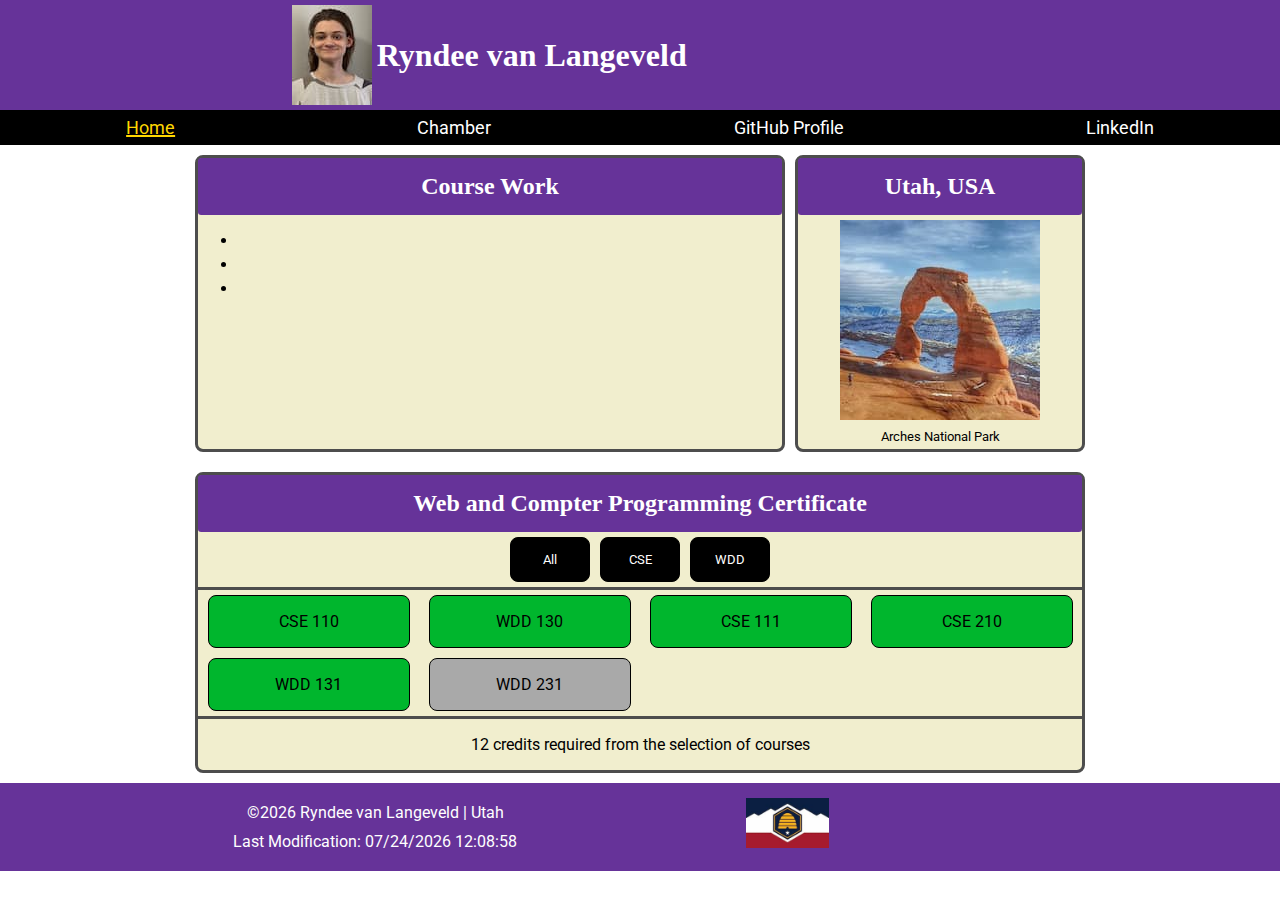
<file: index.html>
<!DOCTYPE html>
<html lang="en">

<head>
    <meta charset="UTF-8">
    <meta name="viewport" content="width=device-width, initial-scale=1.0">
    <title>WDD 231 - Front End Development I - Ryndee van Langeveld</title>
    <meta name="description" content="WDD 231 - Front End Development I - Ryndee van Langeveld">
    <meta name="author" content="Ryndee van Langeveld">
    <link rel="icon" href="favicon.ico">
    <meta property="og:title" content="WDD 231 - Front End Development I - Ryndee van Langeveld">
    <meta property="og:type" content="website">
    <meta property="og:description"
        content="A page created by Ryndee van Langeveld that serves as a homepage for her work in WDD231">
    <meta property="og:image" content="https://r-vanlangeveld.github.io/wdd231/images/south-jordan-utah.jpg">
    <meta property="og:url" content="https://r-vanlangeveld.github.io/wdd231/">
    <link rel="preconnect" href="https://fonts.googleapis.com">
    <link rel="preconnect" href="https://fonts.gstatic.com" crossorigin>
    <link
        href="https://fonts.googleapis.com/css2?family=Calligraffitti&text=aAbcCdDeEfFghHiIjJklLmMnNopPrqRsStTuUvwWxyz0123456789(),/:.;&family=Roboto&text=aAbcCdDeEfFghHiIjJklLmMnNopPrqRsStTuUvwWxyz0123456789(),/:.;&display=swap"
        rel="stylesheet">
    <link rel="stylesheet" href="styles/base.css">
    <script src="scripts/index.js" defer></script>
</head>

<body>
    <header>
        <img src="images/ryndee.jpg" alt="A photo of Ryndee van Langeveld" width="80" height="100">
        <h1>Ryndee van Langeveld</h1>
        <button id="menu" title="Nav Menu"></button>
        <nav>
            <a href="#" title="Home" class="active">Home</a>
            <a href="https://r-vanlangeveld.github.io/wdd231/chamber/" title="Chamber">Chamber</a>
            <a href="https://github.com/R-vanLangeveld" title="GitHub Profile">GitHub Profile</a>
            <a href="https://www.linkedin.com/feed/" title="LinkedIn">LinkedIn</a>
        </nav>
    </header>
    <main>
        <section>
            <h2>Course Work</h2>
            <ul>
                <li></li>
                <li></li>
                <li></li>
            </ul>
        </section>

        <section>
            <h2>Utah, USA</h2>
            <figure>
                <img src="images/arches.jpg" alt="One of the arches in Arches National Park" width="200" height="200">
                <figcaption>Arches National Park</figcaption>
            </figure>
        </section>

        <dialog id="courseDetails"></dialog>
        <section class="courses">
            <h2>Web and Compter Programming Certificate</h2>
            <div class="buttons">
                <button id="all" title="all">All</button>
                <button id="cse" title="cse">CSE</button>
                <button id="wdd" title="wdd">WDD</button>
            </div>
            <div id="courseList">
                <div class="course">
                    <p>I'm here to avoid layout shifts</p>
                </div>
                <div class="course">
                    <p>I'm here to avoid layout shifts</p>
                </div>
                <div class="course">
                    <p>I'm here to avoid layout shifts</p>
                </div>
            </div>
            <p><span id="creds"></span> credits required from the selection of courses</p>
        </section>
    </main>
    <footer>
        <p>&copy;<span id="currentyear"></span> Ryndee van Langeveld | Utah</p>
        <img src="images/utah-flag.jpg" alt="The Utah State Flag" width="83" height="50">
        <p id="lastModified"></p>
    </footer>
</body>

</html>
</file>
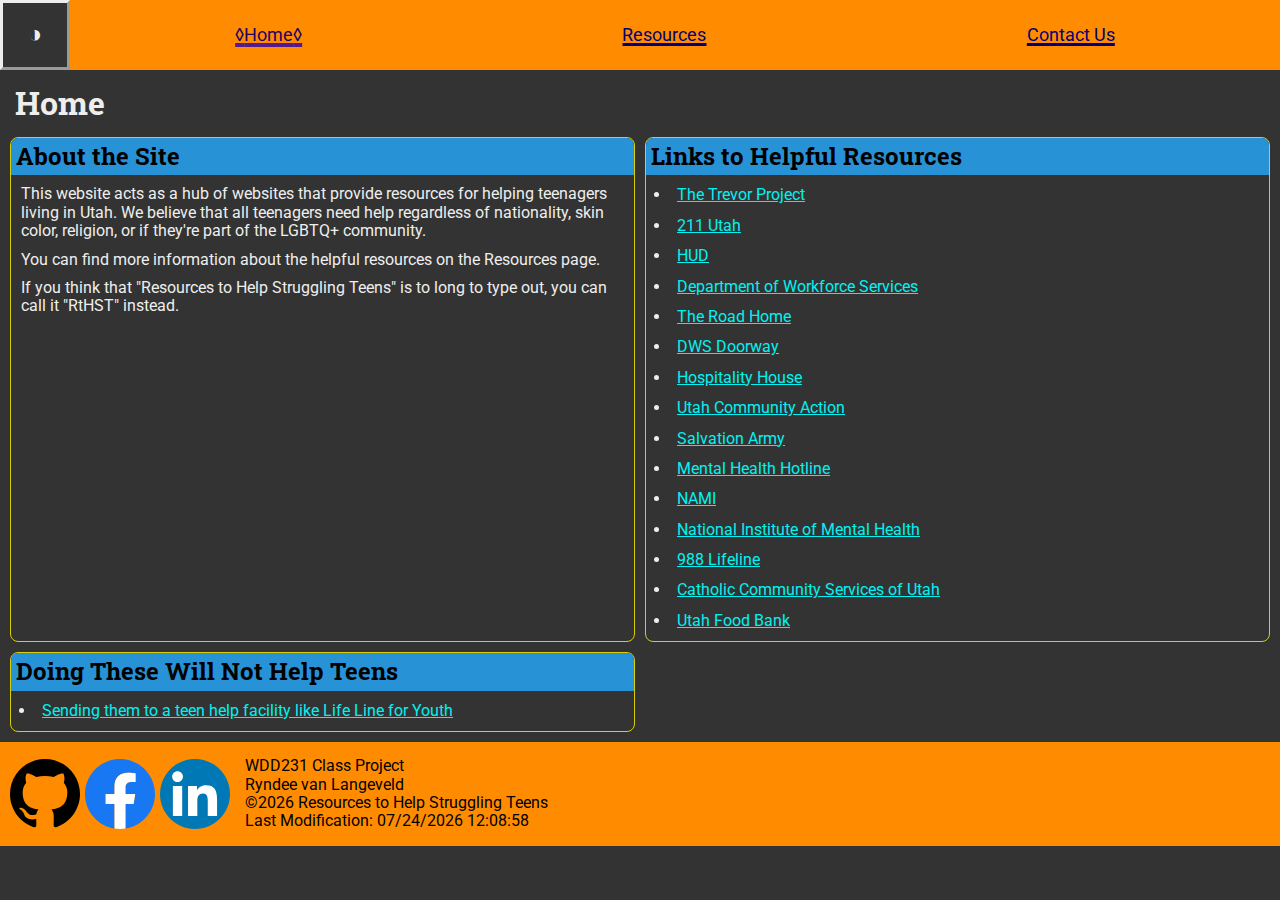
<file: project/index.html>
<!DOCTYPE html>
<html lang="en">

<head>
    <meta charset="UTF-8">
    <meta name="viewport" content="width=device-width, initial-scale=1.0">
    <title>Home</title>
    <meta name="description" content="The home page for Resources to Help Struggling Teens tells you about the website, has links to helpful resources, and a section on what won't help teens">
    <meta name="author" content="Ryndee van Langeveld">
    <link rel="icon" href="favicon.ico">
    <meta property="og:title" content="Home">
    <meta property="og:type" content="website">
    <meta property="og:description" content="The home page for Resources to Help Struggling Teens tells you about the website, has links to helpful resources, and a section on what won't help teens">
    <meta property="og:image" content="https://r-vanlangeveld.github.io/wdd231/project/images/home.jpg">
    <meta property="og:image:width" content="1200">
    <meta property="og:image:height" content="630">
    <meta property="og:url" content="https://r-vanlangeveld.github.io/wdd231/project/index.html">
    <link rel="stylesheet" href="styles/normalize.css">
    <link rel="preconnect" href="https://fonts.googleapis.com">
    <link rel="preconnect" href="https://fonts.gstatic.com" crossorigin="anonymous">
    <link href="https://fonts.googleapis.com/css2?family=Roboto&text=aAbBcCdDeEfFgGhHiIjJklLmMnNoOpPqQrRsStTuUvVwWxXyYzZ.-%2B%2C%2F%3A%22%27%40%C2%A9%E2%97%91%E2%97%8A%E2%98%B0%E2%A8%891234567890&family=Roboto+Slab&text=AbcDefghHiklLmnNoprRsStTuW&display=swap" rel="stylesheet">
    <link rel="stylesheet" href="styles/base.css">
    <link rel="stylesheet" href="styles/index.css">
    <script src="scripts/index.mjs" type="module"></script>
</head>

<body>
    <header>
        <button id="light" title="Light Mode">◑</button>
        <button id="menu" title="Nav Menu"></button>
        <nav>
            <menu>
                <li><a href="" title="Home" class="active">Home</a></li>
                <li><a href="https://r-vanlangeveld.github.io/wdd231/project/resources.html" title="Resources">Resources</a></li>
                <li><a href="https://r-vanlangeveld.github.io/wdd231/project/contact.html" title="Contact Us">Contact Us</a></li>
            </menu>
        </nav>
    </header>

    <main id="main">
        <h1>Home</h1>
        <section>
            <h2>About the Site</h2>
            <p>This website acts as a hub of websites that provide resources for helping teenagers living in Utah. We believe that all teenagers need help regardless of nationality, skin color, religion, or if they're part of the LGBTQ+ community.</p>
            <p>You can find more information about the helpful resources on the Resources page.</p>
            <p>If you think that "Resources to Help Struggling Teens" is to long to type out, you can call it "RtHST" instead.</p>
        </section>
        <section>
            <h2>Links to Helpful Resources</h2>
            <ul>
                <li><a href="https://www.thetrevorproject.org/">The Trevor Project</a></li>
                <li><a href="https://211utah.org/">211 Utah</a></li>
                <li><a href="https://www.hud.gov/">HUD</a></li>
                <li><a href="https://jobs.utah.gov/">Department of Workforce Services</a></li>
                <li><a href="https://theroadhome.org/">The Road Home</a></li>
                <li><a href="https://mydoorway.utah.gov/">DWS Doorway</a></li>
                <li><a href="https://hhshelter.org/">Hospitality House</a></li>
                <li><a href="https://utahca.org/">Utah Community Action</a></li>
                <li><a href="https://www.salvationarmyusa.org/usn/about/">Salvation Army</a></li>
                <li><a href="https://mentalhealthhotline.org/">Mental Health Hotline</a></li>
                <li><a href="https://nami.org">NAMI</a></li>
                <li><a href="https://www.nimh.nih.gov/">National Institute of Mental Health</a></li>
                <li><a href="https://988lifeline.org/">988 Lifeline</a></li>
                <li><a href="https://ccsutah.org/">Catholic Community Services of Utah</a></li>
                <li><a href="https://www.utahfoodbank.org/">Utah Food Bank</a></li>
            </ul>
        </section>
        <section>
            <h2>Doing These Will Not Help Teens</h2>
            <ul>
                <li><a href="https://www.reddit.com/r/SaltLakeCity/comments/1bapjqo/stop_sending_your_kids_to_these_teen_help/?rdt=61164">Sending them to a teen help facility like Life Line for Youth</a></li>
            </ul>
        </section>
    </main>

    <footer>
        <div class="social">
            <a href="https://github.com/R-vanLangeveld"><img src="images/github_icon.svg" alt="GitHub" width="70" height="70" loading="lazy"></a>
            <a href="https://facebook.com"><img src="images/facebook_icon.svg" alt="Facebook" width="70" height="70" loading="lazy"></a>
            <a href="https://www.linkedin.com/feed/"><img src="images/linkedin_icon.svg" alt="LinkedIn" width="70" height="70" loading="lazy"></a>
        </div>
        <p>WDD231 Class Project<br>Ryndee van Langeveld<br>&copy;<span id="currentyear"></span> Resources to Help Struggling Teens<br><span id="lastModified"></span></p>
    </footer>
</body>

</html>
</file>
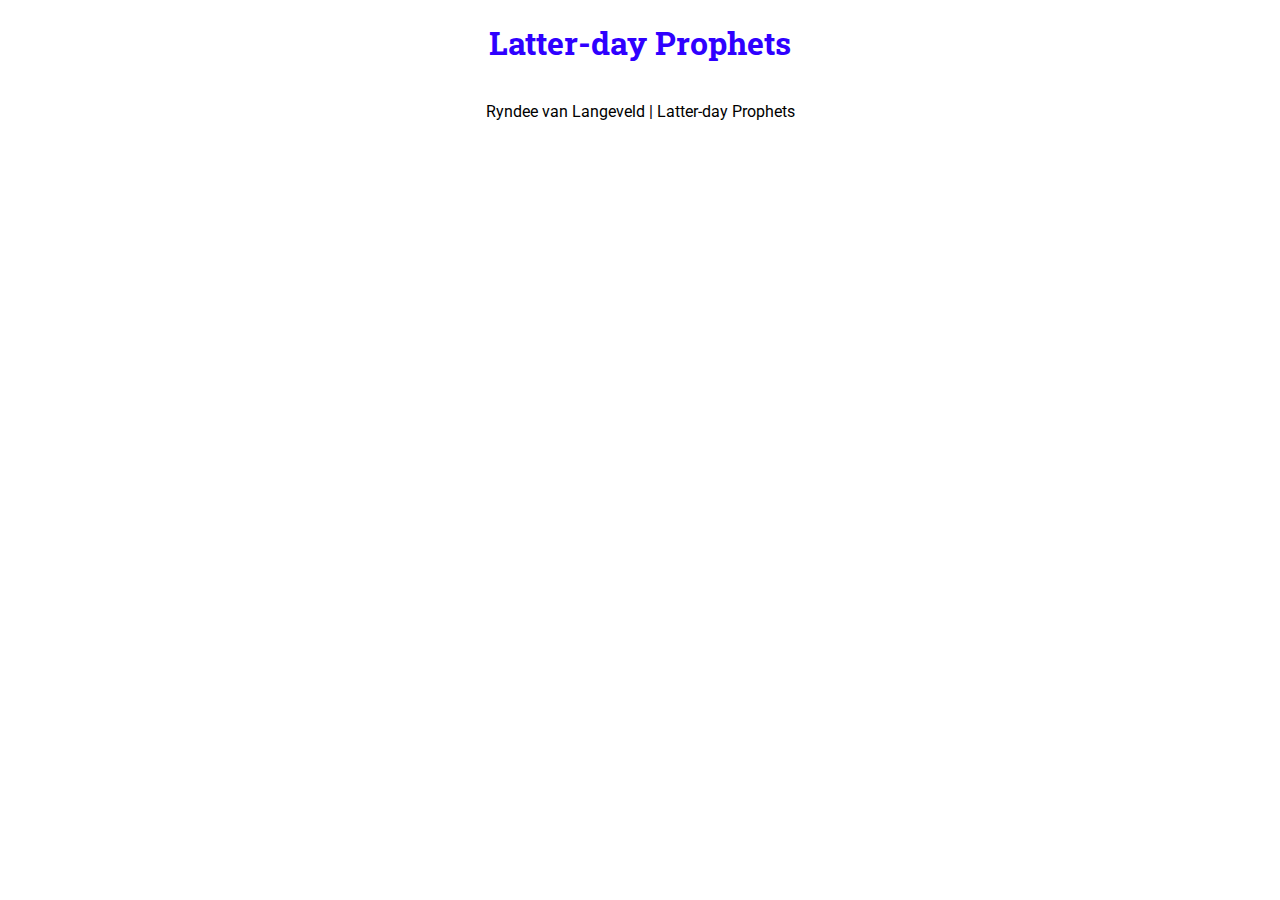
<file: prophets.html>
<!DOCTYPE html>
<html lang="en">

<head>
    <meta charset="UTF-8">
    <meta name="viewport" content="width=device-width, initial-scale=1.0">
    <title>Latter-day Prophets</title>
    <meta name="description" content="WDD 231 - Front End Development I - Ryndee van Langeveld">
    <meta name="author" content="Ryndee van Langeveld">
    <link rel="preconnect" href="https://fonts.googleapis.com">
    <link rel="preconnect" href="https://fonts.gstatic.com" crossorigin>
    <link href="https://fonts.googleapis.com/css2?family=Roboto&family=Roboto+Slab&display=swap" rel="stylesheet">
    <link rel="stylesheet" href="styles/prophets.css">
    <script src="scripts/prophets.js" defer></script>
</head>

<body>
    <header>
        <h1>Latter-day Prophets</h1>
    </header>

    <main>
        <div id="cards"></div>
    </main>

    <footer>
        <p>Ryndee van Langeveld | Latter-day Prophets</p>
    </footer>
</body>

</html>
</file>
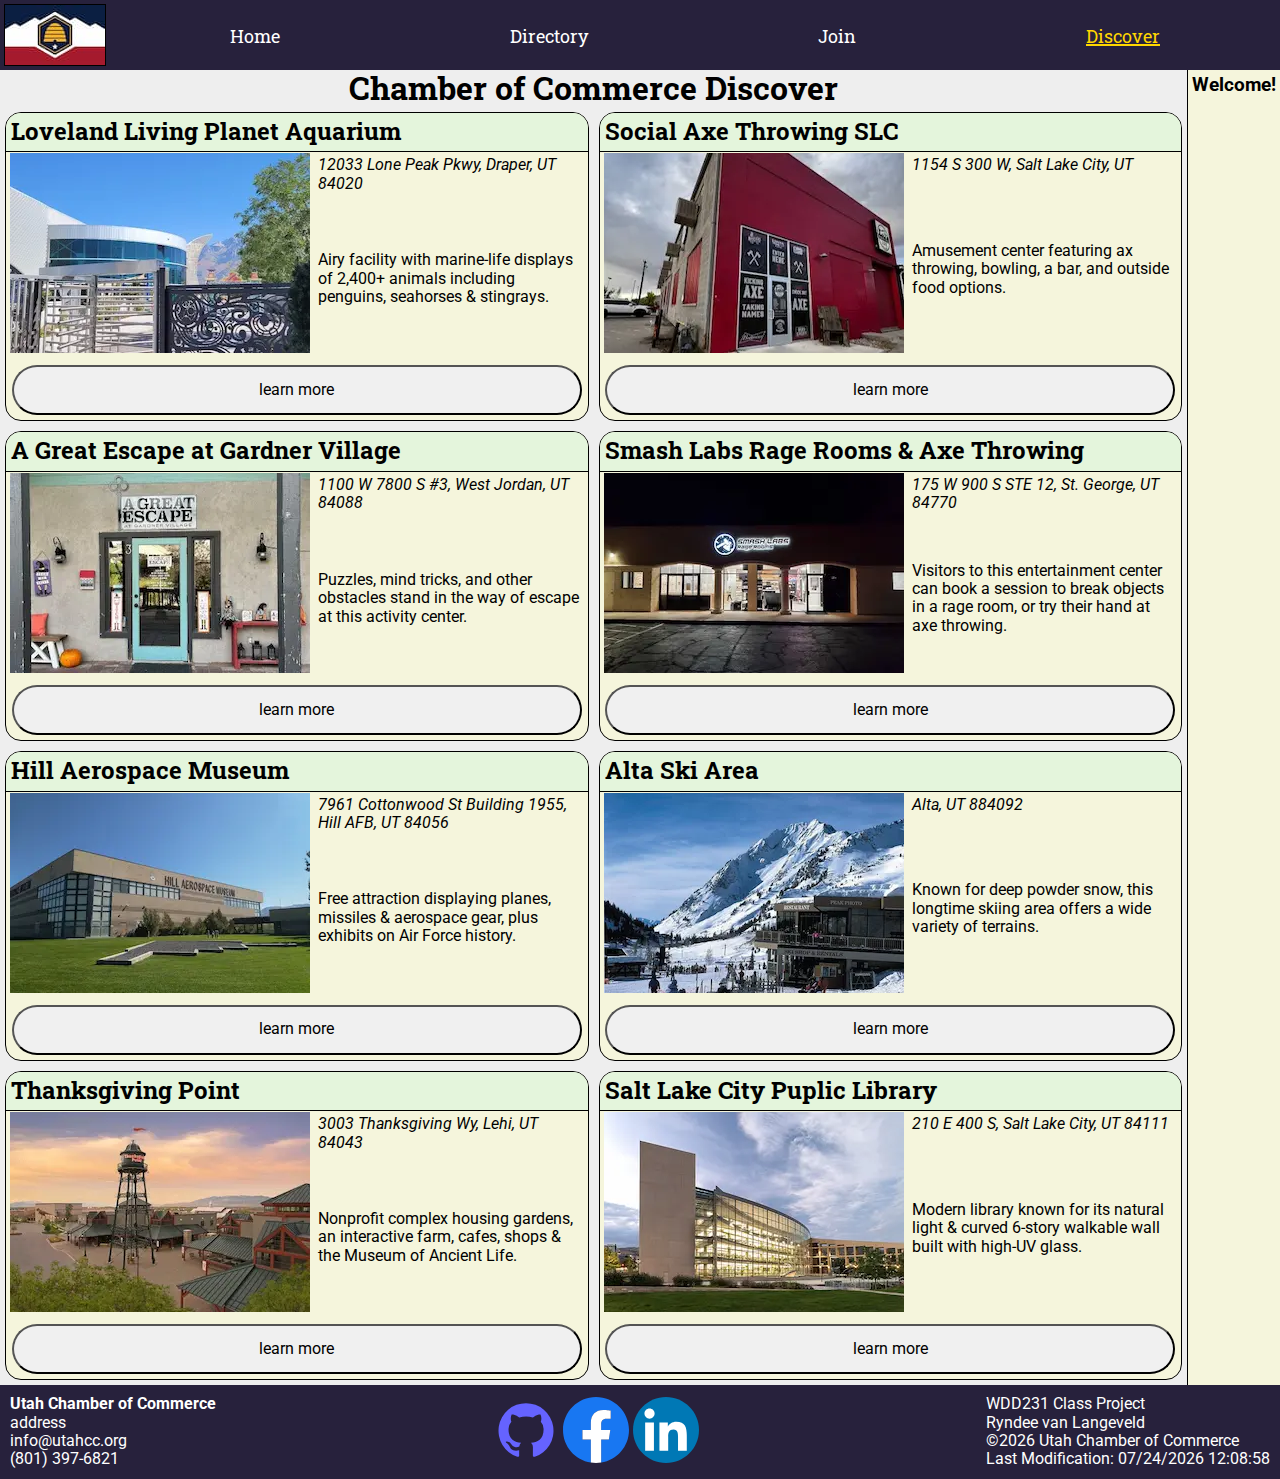
<file: chamber/discover.html>
<!DOCTYPE html>
<html lang="en">

<head>
    <meta charset="UTF-8">
    <meta name="viewport" content="width=device-width, initial-scale=1.0">
    <title>Chamber of Commerce Discover</title>
    <meta name="description" content="WDD 231 - Front End Development I - Chamber of Commerce Discover - Ryndee van Langeveld">
    <meta name="author" content="Ryndee van Langeveld">
    <link rel="icon" href="favicon.ico">
    <meta property="og:title" content="Chamber of Commerce Discover">
    <meta property="og:type" content="website">
    <meta property="og:description" content="The discover page contains 8 fun things to do in Utah">
    <meta property="og:image" content="https://r-vanlangeveld.github.io/wdd231/images/south-jordan-utah.jpg">
    <meta property="og:url" content="https://r-vanlangeveld.github.io/wdd231/chamber/discover.html">
    <link rel="stylesheet" href="styles/normalize.css">
    <link rel="preconnect" href="https://fonts.googleapis.com">
    <link rel="preconnect" href="https://fonts.gstatic.com" crossorigin="anonymous">
    <link href="https://fonts.googleapis.com/css2?family=Roboto&text=aAbBcCdDeEfFgGhHiIjJkKlLmMnNoOpPqQrRsStTuUvVwWxXyYzZ1234567890%2C-.%3A%26%40%2F%23%28%29&family=Roboto+Slab&text=aAbBcCdDeEfFgGhHiIjJkKlLmMnNoOpPqQrRsStTuUvVwWxXyYzZ%26&display=swap" rel="stylesheet">
    <link rel="stylesheet" href="styles/chamber.css">
    <link rel="stylesheet" href="styles/discover.css">
    <script src="scripts/chamber.js" defer></script>
</head>

<body>
    <header>
        <img src="images/utah-flag.jpg" alt="The state flag of Utah" width="100" height="60">
        <button id="menu" title="Nav Menu"></button>
        <nav>
            <ul>
                <li><a href="https://r-vanlangeveld.github.io/wdd231/chamber/index.html" title="Home">Home</a></li>
                <li><a href="https://r-vanlangeveld.github.io/wdd231/chamber/directory.html" title="Directory">Directory</a></li>
                <li><a href="https://r-vanlangeveld.github.io/wdd231/chamber/join.html" title="Join">Join</a></li>
                <li><a href="" title="Discover" class="active">Discover</a></li>
            </ul>
        </nav>
    </header>

    <main>
        <h1>Chamber of Commerce Discover</h1>
        <div class="sidebar">
            <p id="visits"></p>
        </div>
        <section>
            <h2>Loveland Living Planet Aquarium</h2>
            <figure>
                <img src="images/loveland-living-planet-aquarium.webp" alt="A photo of the exterior of the Loveland Living Planet Aquarium" width="300" height="200" loading="eager" fetchpriority="high">
            </figure>
            <address>12033 Lone Peak Pkwy, Draper, UT 84020</address>
            <p>Airy facility with marine-life displays of 2,400+ animals including penguins, seahorses & stingrays.</p>
            <button onclick="window.location = 'https:\\livingplanetaquarium.org/about/'">learn more</button>
        </section>
        <section>
            <h2>Social Axe Throwing SLC</h2>
            <figure>
                <img src="images/social-axe-throwing.webp" alt="A photo of a Social Axe Throwing building" width="300" height="200">
            </figure>
            <address>1154 S 300 W, Salt Lake City, UT</address>
            <p>Amusement center featuring ax throwing, bowling, a bar, and outside food options.</p>
            <button onclick="window.location = 'https:\\slc.socialaxethrowing.com/'">learn more</button>
        </section>
        <section>
            <h2>A Great Escape at Gardner Village</h2>
            <figure>
                <img src="images/great-escape-gardner-village.webp" alt="A photo of the enterance of A Great Escape at Gardner Village" width="300" height="200" loading="lazy">
            </figure>
            <address>1100 W 7800 S #3, West Jordan, UT 84088</address>
            <p>Puzzles, mind tricks, and other obstacles stand in the way of escape at this activity center.</p>
            <button onclick="window.location = 'https:\\www.agreatescapeutah.com/about.html'">learn more</button>
        </section>
        <section>
            <h2>Smash Labs Rage Rooms & Axe Throwing</h2>
            <figure>
                <img src="images/smash-labs.webp" alt="A photo of a Smash Labs Rage Rooms & Axe Throwing building at night" width="300" height="200" loading="lazy">
            </figure>
            <address>175 W 900 S STE 12, St. George, UT 84770</address>
            <p>Visitors to this entertainment center can book a session to break objects in a rage room, or try their hand at axe throwing.</p>
            <button onclick="window.location = 'https:\\www.smashlabs.biz/'">learn more</button>
        </section>
        <section>
            <h2>Hill Aerospace Museum</h2>
            <figure>
                <img src="images/aerospace-museum.webp" alt="A photo of the Hill Aerospace Museum" width="300" height="200" loading="lazy">
            </figure>
            <address>7961 Cottonwood St Building 1955, Hill AFB, UT 84056</address>
            <p>Free attraction displaying planes, missiles & aerospace gear, plus exhibits on Air Force history.</p>
            <button onclick="window.location = 'https:\\www.aerospaceutah.org/'">learn more</button>
        </section>
        <section>
            <h2>Alta Ski Area</h2>
            <figure>
                <img src="images/alta.webp" alt="A photo of the Alta Ski Area during winter" width="300" height="200" loading="lazy">
            </figure>
            <address>Alta, UT 884092</address>
            <p>Known for deep powder snow, this longtime skiing area offers a wide variety of terrains.</p>
            <button onclick="window.location = 'https:\\www.alta.com/'">learn more</button>
        </section>
        <section>
            <h2>Thanksgiving Point</h2>
            <figure>
                <img src="images/thanksgiving-point.webp" alt="A photo of Thanksgiving Point" width="300" height="200" loading="lazy">
            </figure>
            <address>3003 Thanksgiving Wy, Lehi, UT 84043</address>
            <p>Nonprofit complex housing gardens, an interactive farm, cafes, shops & the Museum of Ancient Life.</p>
            <button onclick="window.location = 'https:\\thanksgivingpoint.org/'">learn more</button>
        </section>
        <section>
            <h2>Salt Lake City Puplic Library</h2>
            <figure>
                <img src="images/slc-public-library.webp" alt="A photo of the Salt Lake City Puplic Library" width="300" height="200" loading="lazy">
            </figure>
            <address>210 E 400 S, Salt Lake City, UT 84111</address>
            <p>Modern library known for its natural light & curved 6-story walkable wall built with high-UV glass.</p>
            <button onclick="window.location = 'https:\\services.slcpl.org/'">learn more</button>
        </section>
    </main>

    <footer>
        <p><b>Utah Chamber of Commerce</b><br>address<br>info@utahcc.org<br>(801) 397-6821</p>
        <div class="social">
            <a href="https://github.com/R-vanLangeveld"><img src="images/github_icon.svg" alt="GitHub" width="70" height="70"></a>
            <a href="https://facebook.com/profile.php?id=61571939402595"><img src="images/facebook_icon.svg" alt="Facebook" width="70" height="70"></a>
            <a href="https://www.linkedin.com/in/ryndee-van-langeveld-624394280"><img src="images/linkedin_icon.svg" alt="LinkedIn" width="70" height="70"></a>
        </div>
        <p>WDD231 Class Project<br>Ryndee van Langeveld<br>&copy;<span id="currentyear"></span> Utah Chamber of Commerce<br><span id="lastModified"></span></p>
    </footer>
</body>

</html>
</file>
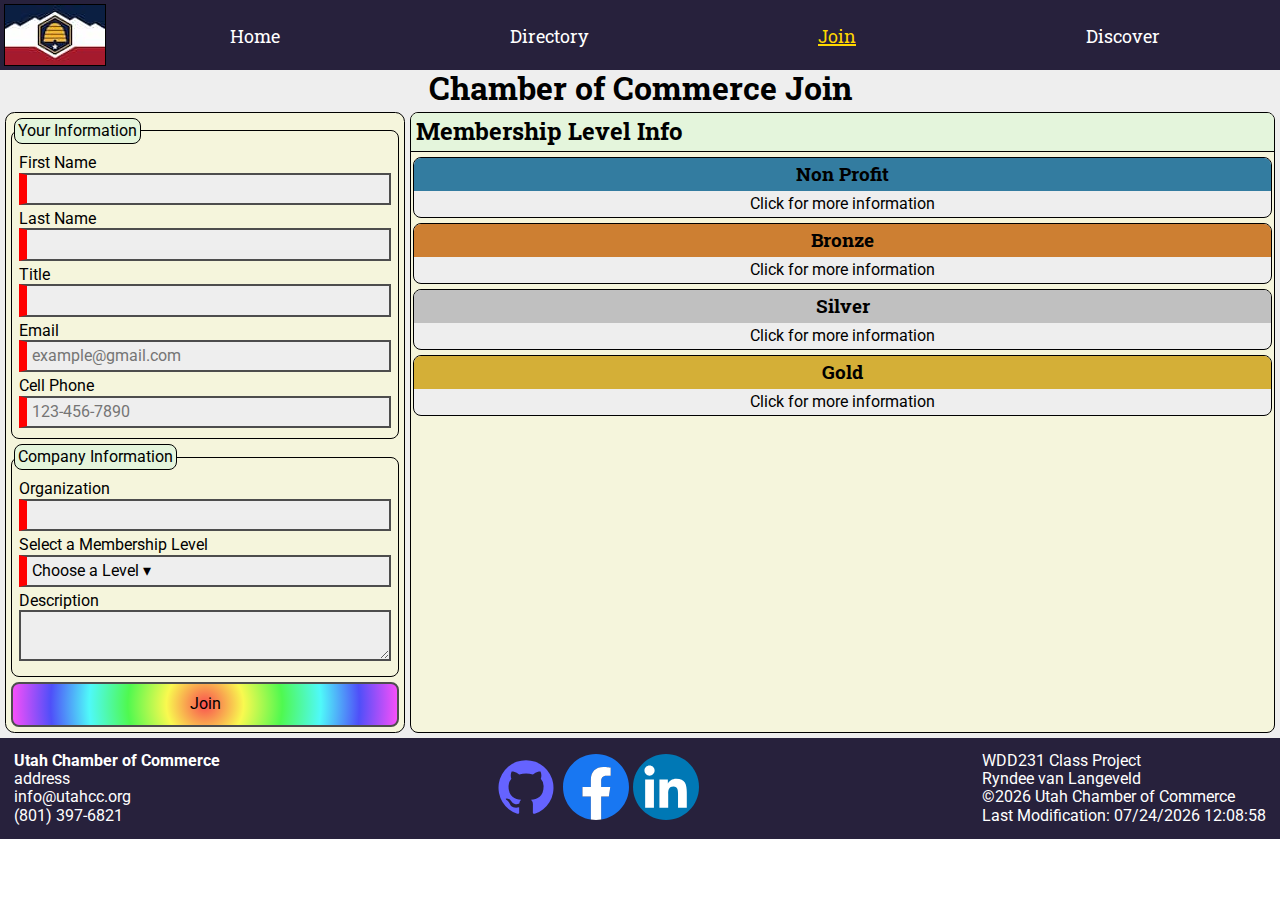
<file: chamber/join.html>
<!DOCTYPE html>
<html lang="en">

<head>
    <meta charset="UTF-8">
    <meta name="viewport" content="width=device-width, initial-scale=1.0">
    <title>Chamber of Commerce Join</title>
    <meta name="description" content="WDD 231 - Front End Development I - Chamber of Commerce Join - Ryndee van Langeveld">
    <meta name="author" content="Ryndee van Langeveld">
    <link rel="icon" href="favicon.ico">
    <meta property="og:title" content="Chamber of Commerce Join">
    <meta property="og:type" content="website">
    <meta property="og:description" content="The join page contains a form to join the Chamber of Commerce and details about the membership levels">
    <meta property="og:image" content="https://r-vanlangeveld.github.io/wdd231/images/south-jordan-utah.jpg">
    <meta property="og:url" content="https://r-vanlangeveld.github.io/wdd231/chamber/join.html">
    <link rel="stylesheet" href="styles/normalize.css">
    <link rel="preconnect" href="https://fonts.googleapis.com">
    <link rel="preconnect" href="https://fonts.gstatic.com" crossorigin="anonymous">
    <link href="https://fonts.googleapis.com/css2?family=Roboto&text=aAbBcCdDeEfFgGhHiIjJkKlLmMnNoOpPqQrRsStTuUvVwWxXyYzZ1234567890%21%2C-.%3A%26%40%2F%23%28%29&family=Roboto+Slab&text=aAbcdDeEfFghHiIJLmMnoPrRsStuUvwWxyz&display=swap" rel="stylesheet">
    <link rel="stylesheet" href="styles/chamber.css">
    <link rel="stylesheet" href="styles/join.css">
    <script src="scripts/chamber.js" defer></script>
</head>

<body>
    <header>
        <img src="images/utah-flag.jpg" alt="The state flag of Utah" width="100" height="60">
        <button id="menu" title="Nav Menu"></button>
        <nav>
            <ul>
                <li><a href="https://r-vanlangeveld.github.io/wdd231/chamber/index.html" title="Home">Home</a></li>
                <li><a href="https://r-vanlangeveld.github.io/wdd231/chamber/directory.html" title="Directory">Directory</a></li>
                <li><a href="" title="Join" class="active">Join</a></li>
                <li><a href="https://r-vanlangeveld.github.io/wdd231/chamber/discover.html" title="Discover">Discover</a></li>
            </ul>
        </nav>
    </header>

    <main>
        <h1>Chamber of Commerce Join</h1>
        <form action="https://r-vanlangeveld.github.io/wdd231/chamber/thankyou.html" method="get">
            <fieldset>
                <legend>Your Information</legend>
                <label>First Name <input type="text" name="first" required autocomplete="given-name"></label>
                <label>Last Name <input type="text" name="last" required autocomplete="family-name"></label>
                <label>Title <input type="text" name="title" required autocomplete="organization-title" pattern="[A-Za-z0-9 \-]{7,}"></label>
                <label>Email <input type="email" name="email" required autocomplete="email" placeholder="example@gmail.com"></label>
                <label>Cell Phone <input type="tel" name="phone" required autocomplete="tel" placeholder="123-456-7890" pattern="[0-9]{3}-[0-9]{3}-[0-9]{4}"></label>
            </fieldset>
            <fieldset>
                <legend>Company Information</legend>
                <label>Organization <input type="text" name="organization" required autocomplete="organization"></label>
                <label>Select a Membership Level
                    <select name="level" id="level" required>
                        <option value="" disabled selected>Choose a Level &#9662;</option>
                        <option value="np">Non Profit</option>
                        <option value="1">Bronze Membership</option>
                        <option value="2">Silver Membership</option>
                        <option value="3">Gold Membership</option>
                    </select>
                </label>
                <label>Description<textarea name="description"></textarea></label>
            </fieldset>
            <input type="hidden" name="timestamp" id="timestamp">
            <input type="submit" value="Join">
        </form>
        <dialog id="memberInfo"></dialog>
        <section>
            <h2>Membership Level Info</h2>
            <div class="cards">
                <section class="card1">
                    <h3>Non Profit</h3>
                    <p>Click for more information</p>
                </section>
                <section class="card2">
                    <h3>Bronze</h3>
                    <p>Click for more information</p>
                </section>
                <section class="card3">
                    <h3>Silver</h3>
                    <p>Click for more information</p>
                </section>
                <section class="card4">
                    <h3>Gold</h3>
                    <p>Click for more information</p>
                </section>
            </div>
        </section>
    </main>

    <footer>
        <p><b>Utah Chamber of Commerce</b><br>address<br>info@utahcc.org<br>(801) 397-6821</p>
        <div class="social">
            <a href="https://github.com/R-vanLangeveld"><img src="images/github_icon.svg" alt="GitHub" width="70" height="70"></a>
            <a href="https://facebook.com/profile.php?id=61571939402595"><img src="images/facebook_icon.svg" alt="Facebook" width="70" height="70"></a>
            <a href="https://www.linkedin.com/in/ryndee-van-langeveld-624394280"><img src="images/linkedin_icon.svg" alt="LinkedIn" width="70" height="70"></a>
        </div>
        <p>WDD231 Class Project<br>Ryndee van Langeveld<br>&copy;<span id="currentyear"></span> Utah Chamber of Commerce<br><span id="lastModified"></span></p>
    </footer>
</body>

</html>
</file>
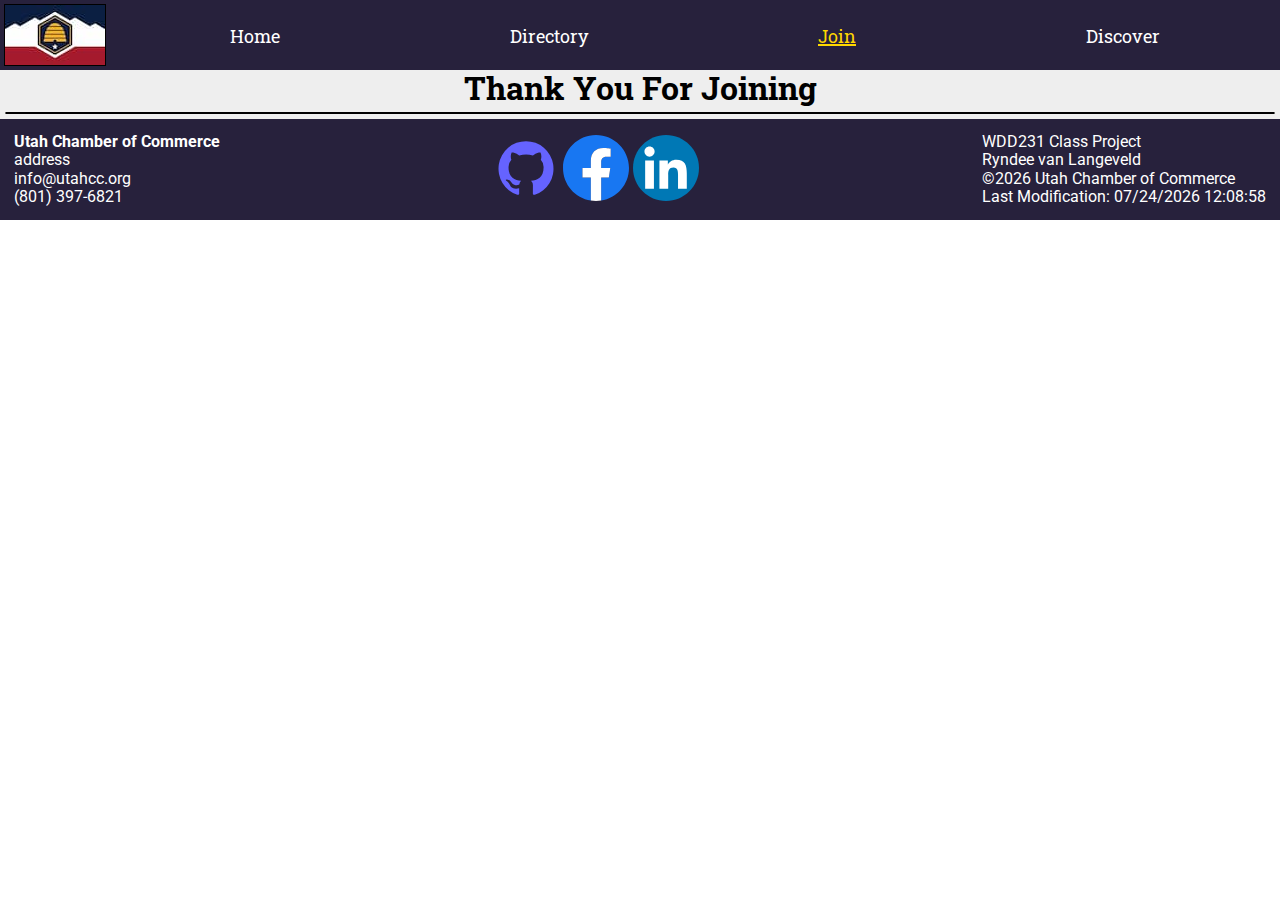
<file: chamber/thankyou.html>
<!DOCTYPE html>
<html lang="en">

<head>
    <meta charset="UTF-8">
    <meta name="viewport" content="width=device-width, initial-scale=1.0">
    <title>Thank You For Joining</title>
    <meta name="description" content="WDD 231 - Front End Development I - Chamber of Commerce Join - Ryndee van Langeveld">
    <meta name="author" content="Ryndee van Langeveld">
    <link rel="icon" href="favicon.ico">
    <meta property="og:title" content="Chamber of Commerce Join">
    <meta property="og:type" content="website">
    <meta property="og:description" content="This page contains the results of the form on join.html">
    <meta property="og:image" content="https://r-vanlangeveld.github.io/wdd231/images/south-jordan-utah.jpg">
    <meta property="og:url" content="https://r-vanlangeveld.github.io/wdd231/chamber/thankyou.html">
    <link rel="stylesheet" href="styles/normalize.css">
    <link rel="preconnect" href="https://fonts.googleapis.com">
    <link rel="preconnect" href="https://fonts.gstatic.com" crossorigin="anonymous">
    <link href="https://fonts.googleapis.com/css2?family=Roboto&text=aAbBcCdDeEfFgGhHiIjJkKlLmMnNoOpPqQrRsStTuUvVwWxXyYzZ1234567890%2C-.%3A%26%40%2F%23%28%29%21&family=Roboto+Slab&text=aAbBcCdDeEfFgGhHiIjJkKlLmMnNoOpPqQrRsStTuUvVwWxXyYzZ%26&display=swap" rel="stylesheet">
    <link rel="stylesheet" href="styles/chamber.css">
    <link rel="stylesheet" href="styles/join.css">
    <script src="scripts/chamber.js" defer></script>
</head>

<body>
    <header>
        <img src="images/utah-flag.jpg" alt="The state flag of Utah" width="100" height="60">
        <button id="menu" title="Nav Menu"></button>
        <nav>
            <ul>
                <li><a href="https://r-vanlangeveld.github.io/wdd231/chamber/index.html" title="Home">Home</a></li>
                <li><a href="https://r-vanlangeveld.github.io/wdd231/chamber/directory.html" title="Directory">Directory</a></li>
                <li><a href="https://r-vanlangeveld.github.io/wdd231/chamber/join.html" title="Join" class="active">Join</a></li>
                <li><a href="https://r-vanlangeveld.github.io/wdd231/chamber/discover.html" title="Discover">Discover</a></li>
            </ul>
        </nav>
    </header>

    <main>
        <h1>Thank You For Joining</h1>
        <div id="results"></div>
    </main>

    <footer>
        <p><b>Utah Chamber of Commerce</b><br>address<br>info@utahcc.org<br>(801) 397-6821</p>
        <div class="social">
            <a href="https://github.com/R-vanLangeveld"><img src="images/github_icon.svg" alt="GitHub" width="70" height="70"></a>
            <a href="https://facebook.com/profile.php?id=61571939402595"><img src="images/facebook_icon.svg" alt="Facebook" width="70" height="70"></a>
            <a href="https://www.linkedin.com/in/ryndee-van-langeveld-624394280"><img src="images/linkedin_icon.svg" alt="LinkedIn" width="70" height="70"></a>
        </div>
        <p>WDD231 Class Project<br>Ryndee van Langeveld<br>&copy;<span id="currentyear"></span> Utah Chamber of Commerce<br><span id="lastModified"></span></p>
    </footer>
</body>

</html>
</file>
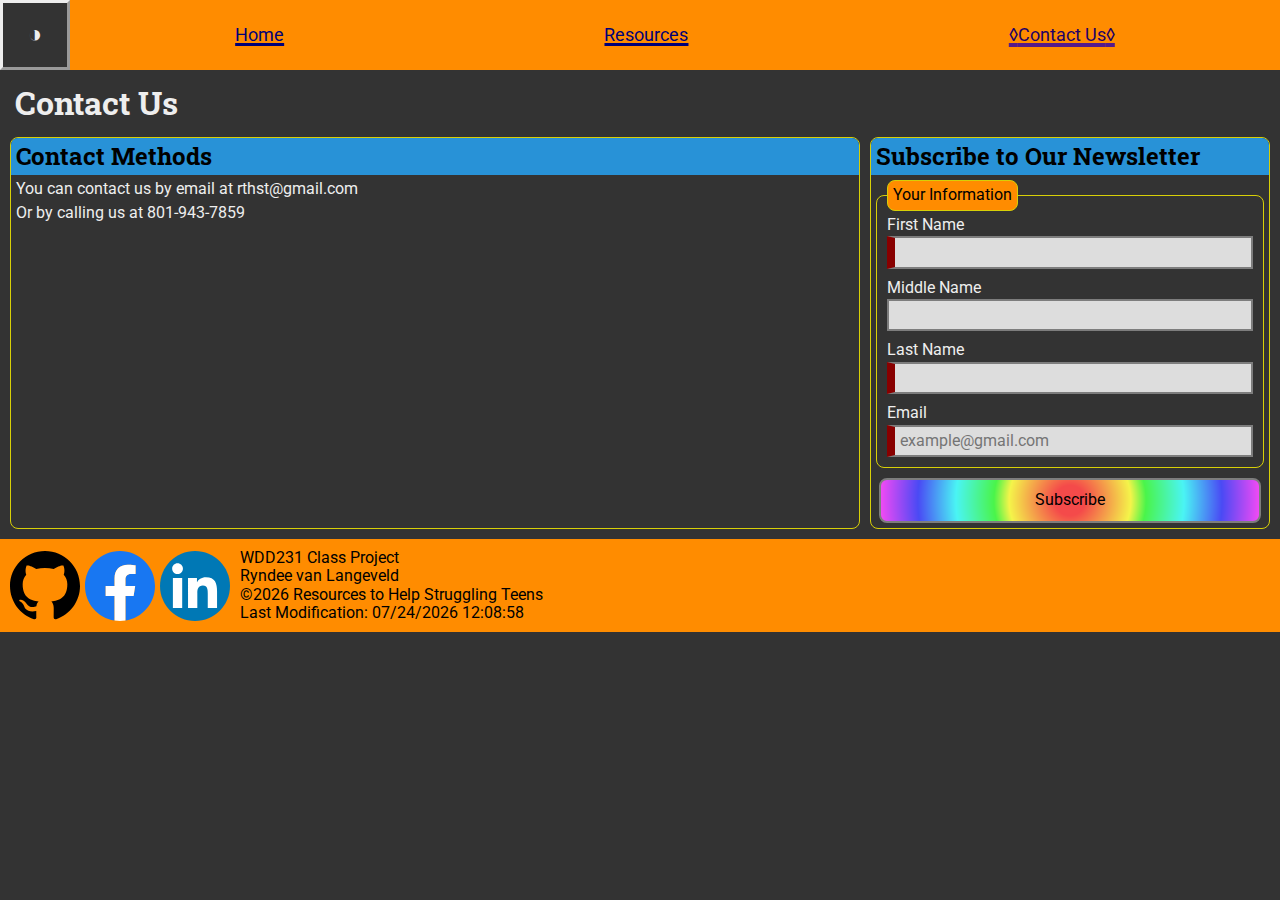
<file: project/contact.html>
<!DOCTYPE html>
<html lang="en">

<head>
    <meta charset="UTF-8">
    <meta name="viewport" content="width=device-width, initial-scale=1.0">
    <title>Contact Us</title>
    <meta name="description" content="The Contact Us page for Resources to Help Struggling Teens has our email address, phone number, and a form you can fill out to subscribe to our newsletter">
    <meta name="author" content="Ryndee van Langeveld">
    <link rel="icon" href="favicon.ico">
    <meta property="og:title" content="Contact Us">
    <meta property="og:type" content="website">
    <meta property="og:description" content="The Contact Us page for Resources to Help Struggling Teens has our email address, phone number, and a form you can fill out to subscribe to our newsletter">
    <meta property="og:image" content="https://r-vanlangeveld.github.io/wdd231/project/images/contact.jpg">
    <meta property="og:image:width" content="1200">
    <meta property="og:image:height" content="630">
    <meta property="og:url" content="https://r-vanlangeveld.github.io/wdd231/project/contact.html">
    <link rel="stylesheet" href="styles/normalize.css">
    <link rel="preconnect" href="https://fonts.googleapis.com">
    <link rel="preconnect" href="https://fonts.gstatic.com" crossorigin="anonymous">
    <link href="https://fonts.googleapis.com/css2?family=Roboto&text=aAbBcCdDeEfFgGhHiIjJkKlLmMnNoOpPqQrRsStTuUvVwWxXyYzZ.-%2B%2C%2F%3A%3B%3F%21%26%27%28%29%40%C2%A9%E2%97%91%E2%97%8A%E2%98%B0%E2%A8%891234567890&family=Roboto+Slab&text=abcCdehilMnNoOrsStuUw&display=swap" rel="stylesheet">
    <link rel="stylesheet" href="styles/base.css">
    <link rel="stylesheet" href="styles/contact.css">
    <link rel="stylesheet" href="styles/forms.css">
    <script src="scripts/contact.js" type="module"></script>
</head>

<body>
    <header>
        <button id="light" title="Light Mode">◑</button>
        <button id="menu" title="Nav Menu"></button>
        <nav>
            <menu>
                <li><a href="https://r-vanlangeveld.github.io/wdd231/project/index.html" title="Home">Home</a></li>
                <li><a href="https://r-vanlangeveld.github.io/wdd231/project/resources.html" title="Resources">Resources</a></li>
                <li><a href="" title="Contact Us" class="active">Contact Us</a></li>
            </menu>
        </nav>
    </header>

    <main id="main">
        <h1>Contact Us</h1>
        <section>
            <h2>Contact Methods</h2>
            <p>You can contact us by email at rthst@gmail.com</p>
            <p>Or by calling us at 801-943-7859</p>
        </section>
        <form action="https://r-vanlangeveld.github.io/wdd231/project/thanks.html" method="get">
            <h2>Subscribe to Our Newsletter</h2>
            <fieldset>
                <legend>Your Information</legend>
                <label>First Name <input type="text" name="first" required autocomplete="given-name"></label>
                <label>Middle Name <input type="text" name="middle" autocomplete="additional-name"></label>
                <label>Last Name <input type="text" name="last" required autocomplete="family-name"></label>
                <label>Email <input type="email" name="email" required autocomplete="email" placeholder="example@gmail.com"></label>
            </fieldset>
            <input type="hidden" name="from" value="contact">
            <input type="hidden" name="timestamp" id="timestamp">
            <input type="submit" value="Subscribe">
        </form>
    </main>

    <footer>
        <div class="social">
            <a href="https://github.com/R-vanLangeveld"><img src="images/github_icon.svg" alt="GitHub" width="70" height="70"></a>
            <a href="https://facebook.com"><img src="images/facebook_icon.svg" alt="Facebook" width="70" height="70"></a>
            <a href="https://www.linkedin.com/feed/"><img src="images/linkedin_icon.svg" alt="LinkedIn" width="70" height="70"></a>
        </div>
        <p>WDD231 Class Project<br>Ryndee van Langeveld<br>&copy;<span id="currentyear"></span> Resources to Help Struggling Teens<br><span id="lastModified"></span></p>
    </footer>
</body>

</html>
</file>
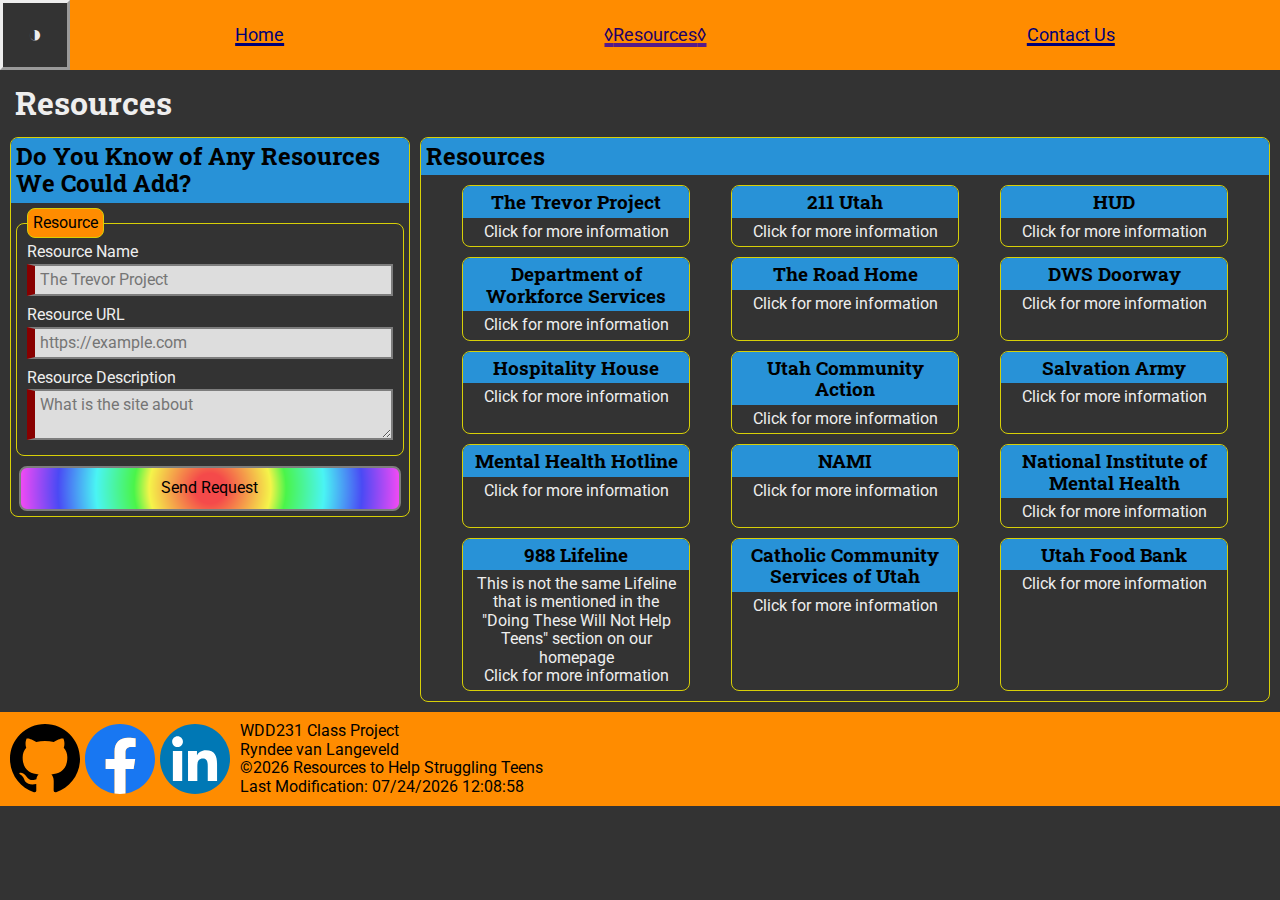
<file: project/resources.html>
<!DOCTYPE html>
<html lang="en">

<head>
    <meta charset="UTF-8">
    <meta name="viewport" content="width=device-width, initial-scale=1.0">
    <title>Resources</title>
    <meta name="description" content="The Resources page for Resources to Help Struggling Teens contains a form that visitors can use to suggest resources for us to add to the site and some information about the resources that are currently here.">
    <meta name="author" content="Ryndee van Langeveld">
    <link rel="icon" href="favicon.ico">
    <meta property="og:title" content="Resources">
    <meta property="og:type" content="website">
    <meta property="og:description" content="The Resources page for Resources to Help Struggling Teens contains a form that visitors can use to suggest resources for us to add to the site and some information about the resources that are currently here.">
    <meta property="og:image" content="https://r-vanlangeveld.github.io/wdd231/project/images/resources.jpg">
    <meta property="og:image:width" content="1200">
    <meta property="og:image:height" content="630">
    <meta property="og:url" content="https://r-vanlangeveld.github.io/wdd231/project/resources.html">
    <link rel="stylesheet" href="styles/normalize.css">
    <link rel="preconnect" href="https://fonts.googleapis.com">
    <link rel="preconnect" href="https://fonts.gstatic.com" crossorigin="anonymous">
    <link href="https://fonts.googleapis.com/css2?family=Roboto&text=aAbBcCdDeEfFgGhHiIjJkKlLmMnNoOpPqQrRsStTuUvVwWxXyYzZ.-%2B%2C%2F%3A%3F%7C%22%26%27%28%29%C2%A9%E2%97%91%E2%97%8A%E2%98%B0%E2%A8%891234567890&family=Roboto+Slab&text=aAbBcCdDeEfFgGhHiIjJkKlLmMnNoOpPqQrRsStTuUvVwWxXyYzZ&display=swap" rel="stylesheet">
    <link rel="stylesheet" href="styles/base.css">
    <link rel="stylesheet" href="styles/resources.css">
    <link rel="stylesheet" href="styles/forms.css">
    <script src="scripts/resources.js" type="module"></script>
</head>

<body>
    <header>
        <button id="light" title="Light Mode">◑</button>
        <button id="menu" title="Nav Menu"></button>
        <nav>
            <menu>
                <li><a href="https://r-vanlangeveld.github.io/wdd231/project/index.html" title="Home">Home</a></li>
                <li><a href="" title="Resources" class="active">Resources</a></li>
                <li><a href="https://r-vanlangeveld.github.io/wdd231/project/contact.html" title="Contact Us">Contact Us</a></li>
            </menu>
        </nav>
    </header>

    <main id="main">
        <h1>Resources</h1>
        <form action="https://r-vanlangeveld.github.io/wdd231/project/thanks.html" method="get">
            <h2>Do You Know of Any Resources We Could Add?</h2>
            <fieldset>
                <legend>Resource</legend>
                <label>Resource Name <input type="text" name="websiteName" placeholder="The Trevor Project" required></label>
                <label>Resource URL <input type="url" name="url" placeholder="https://example.com" required></label>
                <label>Resource Description<textarea name="description" placeholder="What is the site about" required></textarea></label>
            </fieldset>
            <input type="hidden" name="from" value="resources">
            <input type="hidden" name="timestamp" id="timestamp">
            <input type="submit" value="Send Request">
        </form>
        <dialog id="resource"></dialog>
        <section class="container">
            <h2>Resources</h2>
            <div id="cards">
                <section>
                    <h3>I'm Here to Prevent Layout Shifts</h3>
                    <p>If you're reading this, something has gone wrong</p>
                </section>
                <section>
                    <h3>I'm Here to Prevent Layout Shifts</h3>
                    <p>If you're reading this, something has gone wrong</p>
                </section>
                <section>
                    <h3>I'm Here to Prevent Layout Shifts</h3>
                    <p>If you're reading this, something has gone wrong</p>
                </section>
                <section>
                    <h3>I'm Here to Prevent Layout Shifts</h3>
                    <p>If you're reading this, something has gone wrong</p>
                </section>
                <section>
                    <h3>I'm Here to Prevent Layout Shifts</h3>
                    <p>If you're reading this, something has gone wrong</p>
                </section>
                <section>
                    <h3>I'm Here to Prevent Layout Shifts</h3>
                    <p>If you're reading this, something has gone wrong</p>
                </section>
                <section>
                    <h3>I'm Here to Prevent Layout Shifts</h3>
                    <p>If you're reading this, something has gone wrong</p>
                </section>
                <section>
                    <h3>I'm Here to Prevent Layout Shifts</h3>
                    <p>If you're reading this, something has gone wrong</p>
                </section>
                <section>
                    <h3>I'm Here to Prevent Layout Shifts</h3>
                    <p>If you're reading this, something has gone wrong</p>
                </section>
                <section>
                    <h3>I'm Here to Prevent Layout Shifts</h3>
                    <p>If you're reading this, something has gone wrong</p>
                </section>
            </div>
        </section>
    </main>

    <footer>
        <div class="social">
            <a href="https://github.com/R-vanLangeveld"><img src="images/github_icon.svg" alt="GitHub" width="70" height="70" loading="lazy"></a>
            <a href="https://facebook.com"><img src="images/facebook_icon.svg" alt="Facebook" width="70" height="70" loading="lazy"></a>
            <a href="https://www.linkedin.com/feed/"><img src="images/linkedin_icon.svg" alt="LinkedIn" width="70" height="70" loading="lazy"></a>
        </div>
        <p>WDD231 Class Project<br>Ryndee van Langeveld<br>&copy;<span id="currentyear"></span> Resources to Help Struggling Teens<br><span id="lastModified"></span></p>
    </footer>
</body>

</html>
</file>
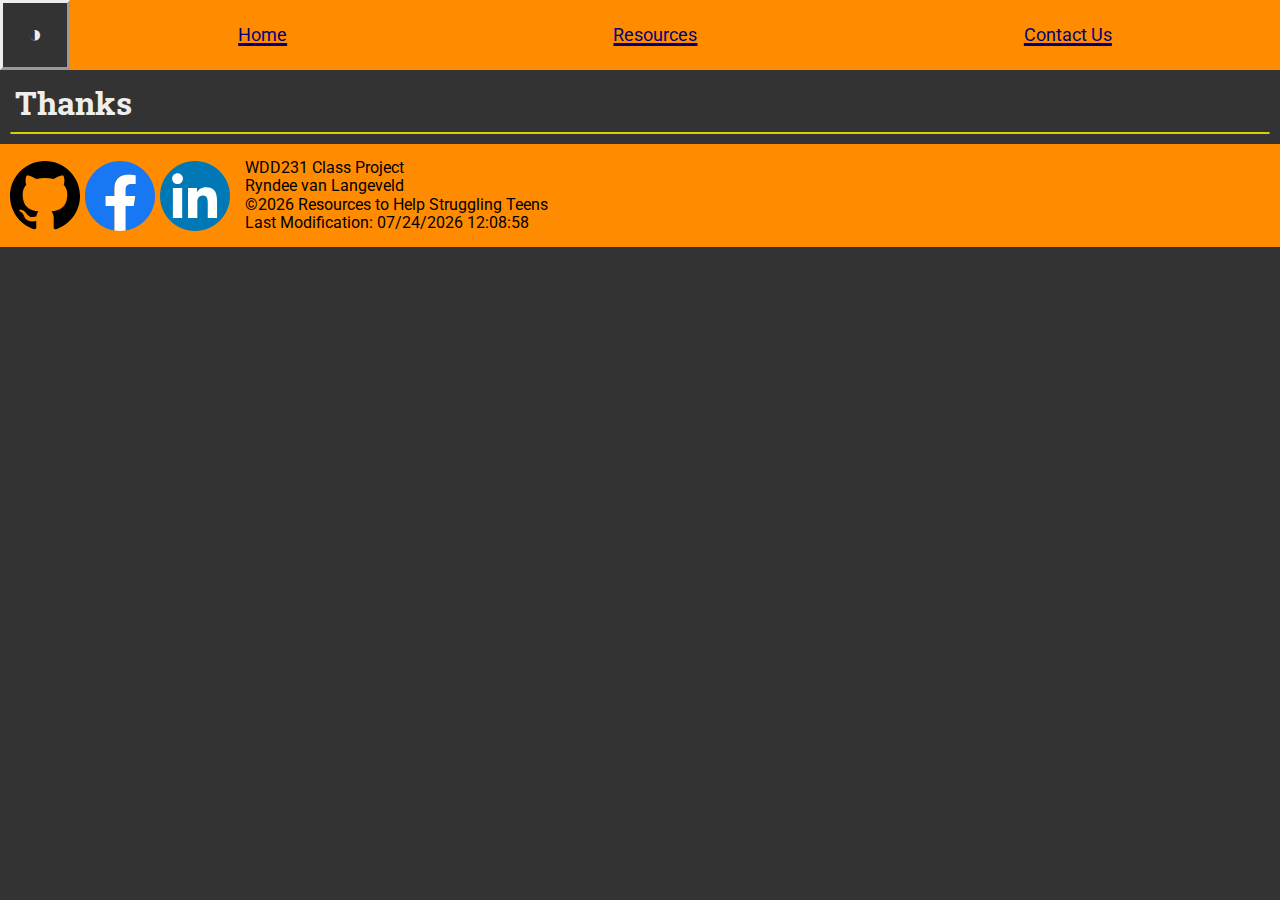
<file: project/thanks.html>
<!DOCTYPE html>
<html lang="en">

<head>
    <meta charset="UTF-8">
    <meta name="viewport" content="width=device-width, initial-scale=1.0">
    <title>Thanks</title>
    <meta name="description" content="The form results page for Resources to Help Struggling Teens">
    <meta name="author" content="Ryndee van Langeveld">
    <link rel="icon" href="favicon.ico">
    <meta property="og:title" content="Thanks">
    <meta property="og:type" content="website">
    <meta property="og:description" content="The form results page for Resources to Help Struggling Teens">
    <meta property="og:image" content="https://r-vanlangeveld.github.io/wdd231/project/images/thanks.jpg">
    <meta property="og:image:width" content="1200">
    <meta property="og:image:height" content="630">
    <meta property="og:url" content="https://r-vanlangeveld.github.io/wdd231/project/thanks.html">
    <link rel="stylesheet" href="styles/normalize.css">
    <link rel="preconnect" href="https://fonts.googleapis.com">
    <link rel="preconnect" href="https://fonts.gstatic.com" crossorigin="anonymous">
    <link href="https://fonts.googleapis.com/css2?family=Roboto&text=aAbBcCdDeEfFgGhHiIjJkKlLmMnNoOpPqQrRsStTuUvVwWxXyYzZ.-%2B%2C%2F%3A%3F%21%26%27%28%29%40%C2%A9%E2%97%91%E2%97%8A%E2%98%B0%E2%A8%891234567890&family=Roboto+Slab&text=ahknsT&display=swap" rel="stylesheet">
    <link rel="stylesheet" href="styles/base.css">
    <script src="scripts/thanks.js" type="module"></script>
</head>

<body>
    <header>
        <button id="light" title="Light Mode">◑</button>
        <button id="menu" title="Nav Menu"></button>
        <nav>
            <menu>
                <li><a href="https://r-vanlangeveld.github.io/wdd231/project/index.html" title="Home">Home</a></li>
                <li><a href="https://r-vanlangeveld.github.io/wdd231/project/resources.html" title="Resources">Resources</a></li>
                <li><a href="https://r-vanlangeveld.github.io/wdd231/project/contact.html" title="Contact Us">Contact Us</a></li>
            </menu>
        </nav>
    </header>

    <main id="main">
        <h1>Thanks</h1>
        <div id="results"></div>
    </main>

    <footer>
        <div class="social">
            <a href="https://github.com/R-vanLangeveld"><img src="images/github_icon.svg" alt="GitHub" width="70" height="70"></a>
            <a href="https://facebook.com"><img src="images/facebook_icon.svg" alt="Facebook" width="70" height="70"></a>
            <a href="https://www.linkedin.com/feed/"><img src="images/linkedin_icon.svg" alt="LinkedIn" width="70" height="70"></a>
        </div>
        <p>WDD231 Class Project<br>Ryndee van Langeveld<br>&copy;<span id="currentyear"></span> Resources to Help Struggling Teens<br><span id="lastModified"></span></p>
    </footer>
</body>

</html>
</file>
<file: styles/base.css>
:root {
    --primary-color: rebeccapurple;
    --heading-font: "Calligraffitti", serif;
    --paragraph-font: "Roboto", sans-serif;
}


.calligraffitti-regular {
    font-family: "Calligraffitti", serif;
    font-weight: 700;
    font-style: normal;
}

.roboto-regular {
    font-family: "Roboto", sans-serif;
    font-weight: 400;
    font-style: normal;
    font-variation-settings: "wdth" 100;
}

body {
    align-items: center;
    font-family: var(--paragraph-font);
    margin: 0;
}

header {
    display: grid;
    grid-template-columns: auto auto auto;
    background-color: var(--primary-color);
    color: #fff;
    max-height: 200px;
}

header img {
    justify-self: end;
    margin: 5px;
}

h1 {
    margin: 5px 0;
    align-self: center;
    font-family: var(--heading-font);
    max-height: 100px;
}

#menu {
    grid-column: 3/4;
    font-size: 1.5rem;
    justify-self: end;
    background: none;
    border: none;
    color: #fff;
    min-width: 50px;
    max-width: 100px;
    height: 100px;
}

#menu::before {
    content: "☰";
}

#menu.open::before {
    content: "⨉";
}

nav {
    grid-row: 2/3;
    grid-column: 1/4;
    display: flex;
    flex-direction: column;
    align-items: center;
    justify-content: space-around;
    background-color: #000;
}

.open a {
    display: flex;
}

a {
    padding: 2px;
    display: none;
    color: #fff;
    font-size: large;
    text-decoration: none;
}

a:visited {
    color: #19a0c9;
}

a.active {
    color: gold;
    text-decoration: underline 2px gold;
}

a:hover {
    text-decoration: underline 2px aquamarine;
}


main {
    max-width: 900px;
    margin: 0 auto;
}

section {
    border: 3px solid #4d4d4d;
    border-radius: 0.5rem;
    margin: 10px 5px;
    min-height: fit-content;
    background-color: #f1eece;
}

button {
    font-family: var(--paragraph-font);
    margin: 5px;
    border: #000 thin solid;
    border-radius: 0.5rem;
    background-color: #000;
    color: #fff;
    width: 80px;
    height: 45px;
}

.buttons button:focus {
    outline: 2px solid blue;
}

.buttons {
    display: flex;
    height: 55px;
    justify-content: center;
}

#courseList {
    justify-items: center;
    border-top: 3px solid #4d4d4d;
    border-bottom: 3px solid #4d4d4d;
}

p {
    text-align: center;
}

h2 {
    color: #fff;
    background-color: var(--primary-color);
    text-align: center;
    padding: 15px;
    margin: 0;
    font-family: var(--heading-font);
    border-radius: 0.2rem;
}

h3 {
    font-family: var(--heading-font);
}

.course,
.done {
    margin: 5px;
    border: #000 thin solid;
    border-radius: 0.5rem;
    width: 300px;
    text-align: center;
    background-color: #a9a9a9;
}

.done {
    background-color: #00b62d;
}

figure {
    max-width: fit-content;
    margin: auto;
}

figure img {
    padding: 5px 5px 0;
}

figcaption {
    font-size: small;
    text-align: center;
    padding: 5px;
}

li {
    margin: 5px 0;
    text-align: left;
}

#courseDetails {
    background-color: #fff;
    border: #4d4d4d 3px solid;
    border-radius: 0.5rem;
    padding: 15px;
    max-width: 600px;
    width: 90%;
}

#courseDetails p,
#courseDetails h3 {
    text-align: start;
    margin: 0;
    padding: 8px 0;
}

#courseDetails h2 {
    height: 24px;
    padding: 22px;
}

::backdrop {
    background-color: #4d4d4dc6;
}

dialog button {
    position: absolute;
    top: 19px;
    right: 19px;
    padding: .5rem 1rem;
    border: #000 thin solid;
    color: #000;
    background-color: #fff;
    width: 50px;
    height: 50px;
}

#courseList div:hover {

    animation: 750ms up-and-down infinite;
}

@keyframes up-and-down {
    from {
        margin: 5px;
    }

    33% {
        margin: 1px 5px 9px;
    }

    66% {
        margin: 9px 5px 1px;
    }

    to {
        margin: 5px;
    }
}


footer {
    background-color: var(--primary-color);
    padding: 15px 5px;
    justify-items: center;
    display: grid;
    grid-template-columns: auto auto;
}

footer p {
    color: #fff;
    margin: 5px;
}

footer img {
    justify-self: start;
    grid-column: 2/3;
    grid-row: 1/3;
}


@media screen and (min-width: 500px) {

    header {
        display: grid;
        grid-template-columns: auto auto;
    }

    #menu {
        display: none;
    }

    nav {
        flex-direction: row;
        padding: 5px;
    }

    nav a {
        display: block;
    }

    main {
        display: grid;
        grid-template-columns: 2fr 1fr;
    }

    .courses {
        grid-column: 1/3;
    }

    #courseList {
        display: grid;
        grid-template-columns: repeat(auto-fit, minmax(210px, 1fr));
        grid-template-rows: auto auto;
    }

    .course,
    .done {
        width: 200px;
    }
}
</file>
<file: project/styles/base.css>
:root {
    --primary-color: #ff8c00;
    --secondary-color: #2892d7;
    --accent-color: #d7cf07;
    --darkmode-color: #333;
    --lightmode-color: #eee;
    --heading-font: "Roboto Slab", serif;
    --paragraph-font: "Roboto", sans-serif;
    --border: var(--accent-color) thin solid;
}

* {
    margin: 0;
    padding: 0;
    box-sizing: border-box;
    font-family: var(--paragraph-font);
}

body {
    background-color: var(--darkmode-color);
    color: var(--lightmode-color);
}

main {
    padding: 5px;
}

header {
    display: grid;
    grid-template-columns: 70px auto;
    background-color: var(--primary-color);
    min-height: 70px;
    max-height: 210px;
}

#light.lightMode, .lightMode {
    color: #000;
    border-color: #000;
}

#light.lightMode, body.lightMode {
    background-color: var(--lightmode-color);
}

#light.lightMode {
    border-style: inset;
}

#light {
    width: 70px;
    font-size: 1.5rem;
    background-color: var(--darkmode-color);
    color: var(--lightmode-color);
    border: var(--lightmode-color) 3px outset;
}

#menu {
    grid-column: 2/3;
    font-size: 1.5rem;
    justify-self: end;
    background: none;
    border: none;
    width: 70px;
    height: 70px;
}

#menu::before {
    content: "☰";
}

#menu.open::before {
    content: "⨉";
}

nav {
    grid-row: 2/3;
    grid-column: 1/3;
    display: grid;
    grid-template-rows: 0fr;
    background-color: #aaa;
    transition: grid-template-rows 0.5s ease-out;
}

nav menu {
    display: none;
    list-style-type: none;
    font-size: large;
}

nav.open {
    padding-bottom: 1px;
    grid-template-rows: 1fr;
}

nav.open menu {
    overflow: hidden;
    display: flex;
    flex-direction: column;
    align-items: center;
    gap: 20px;
    justify-content: space-around;
}

a {
    color: #00f2f2;
}

a:visited {
    color: #daf200;
    text-decoration-color: #daf200;
}

a:hover {
    text-decoration: underline double 2px #3fe;
}

nav menu a {
    padding: 10px;
    text-decoration-thickness: 3px;
}

nav menu a, .social a, a.lightMode {
    color: #007;
}

nav menu a:visited, .social a:visited, a:visited.lightMode {
    color: #206;
    text-decoration-color: #551a8b;
}

nav menu a:hover, .social a:hover, a:hover.lightMode {
    text-decoration: underline double 2px #0a0dab;
}

.active {
    color: #016;
    text-decoration-thickness: 4px;
    text-decoration-color: #016;
}

.active::before, .active::after {
    content: "◊";
}

:focus {
    border-radius: .3rem;
    outline-color: #dc143c;
}

h1, h2, h3 {
    font-family: var(--heading-font);
}

h1 {
    margin: 10px;
}

p {
    margin: 10px;
}

h2, h3 {
    background-color: var(--secondary-color);
    color: #000;
    padding: 5px;
}

section, div {
    margin: 5px;
    border: var(--border);
    border-radius: 0.5rem;
    overflow: hidden;
}

span {
    text-wrap: wrap;
}

footer {
    color: #000;
    background-color: var(--primary-color);
    padding: 5px;
    display: flex;
    flex-direction: column;
    align-items: center;
    text-align: center;
}

.social {
    margin: 0;
    display: flex;
    background-color: transparent;
    justify-content: space-evenly;
    align-items: center;
    width: 230px;
    height: 80px;
    border: none;
}

.social a {
    padding: 0;
    height: 70px;
}

@media screen and (min-width: 400px) {

    #menu {
        display: none;
    }

    nav {
        grid-column: 2/3;
        grid-row: 1;
        padding: 5px;
        grid-template-rows: 1fr;
        background-color: transparent;
        height: 70px;
        transition: none;
    }

    nav menu, nav.open menu {
        display: flex;
        justify-content: space-around;
        flex-direction: row;
        align-self: center;
    }
}

@media screen and (min-width: 560px) {

    footer {
        display: grid;
        grid-template-columns: 230px auto;
        text-align: start;
    }
}
</file>
<file: project/styles/index.css>
ul {
    padding: 5px 5px 5px 25px;
}

ul li {
    padding: 6px;
}

@media screen and (min-width: 600px) {

    main {
        display: grid;
        grid-template-columns: 1fr 1fr;
        text-align: start;
    }

    h1 {
        grid-column: 1/3;
    }
}
</file>
<file: styles/prophets.css>
body {
    text-align: center;
}

h1, h2 {
    color: #2f00ff;
    font-family: "Roboto Slab", serif;
}

p {
    font-family: "Roboto", serif;
}

#cards {
    display: grid;
    grid-template-columns: repeat(auto-fit, minmax(314px, 1fr));
}

section {
    background-color: #c4b9f8;
    border: 1px solid #000000;
    margin: 2px auto;
}

img {
    padding: 0 5px;
}
</file>
<file: chamber/styles/chamber.css>
:root {
    --primary-color: #27213c;
    --secondary-color: #f5f5dc;
    --heading-font: "Roboto Slab", serif;
    --paragraph-font: "Roboto", sans-serif;
    --border: #000 thin solid;
}

.roboto-400px {
    font-family: "Roboto", serif;
    font-weight: 400;
    font-style: normal;
    font-variation-settings: "wdth" 100;
}

.roboto-slab--400px {
    font-family: "Roboto Slab", serif;
    font-weight: 400;
    font-style: normal;
}

* {
    margin: 0;
    padding: 0;
    box-sizing: border-box;
    font-family: var(--paragraph-font);
}

header {
    display: grid;
    grid-template-columns: 110px 1fr;
    background-color: var(--primary-color);
    min-height: 70px;
    max-height: 210px;
    color: #fff;
}

header img {
    width: 102px;
    height: 62px;
    margin: auto;
    border: var(--border);
}

#menu {
    grid-column: 2/3;
    font-size: 1.5rem;
    justify-self: end;
    background: none;
    border: none;
    color: #fff;
    width: 70px;
    height: 70px;
}

#menu::before {
    content: "☰";
}

#menu.open::before {
    content: "⨉";
}

nav {
    grid-row: 2/3;
    grid-column: 1/3;
    display: grid;
    grid-template-rows: 0fr;
    background-color: #000;
    transition: grid-template-rows 0.5s ease-out;
}

nav ul {
    display: none;
    list-style-type: none;
}

nav.open {
    grid-template-rows: 1fr;
}

nav.open ul {
    overflow: hidden;
    display: flex;
    flex-direction: column;
    align-items: center;
    justify-content: space-around;
}

a {
    color: #1d2db6;
    text-decoration: underline 2px #1d2db6;
}

a:hover {
    color: #b118c5;
    text-decoration: underline 2px #b118c5;
}

a:visited {
    text-decoration: underline 2px #ffd700;
}

li {
    margin: 5px;
}

nav ul li a, footer a {
    font-family: var(--heading-font);
    color: #fff;
    font-size: large;
    text-decoration: none;
}

nav ul li a:visited, footer a:visited {
    color: #37bde6;
}

nav ul li a.active {
    color: #ffd700;
    text-decoration: underline 2px #ffd700;
}

nav ul li a.active:hover {
    color: #ffd700;
    text-decoration: underline 2px #7fffd4;
}

nav ul li a:hover, footer a:hover {
    color: #fff;
    text-decoration: underline 2px #7fffd4;
}

main {
    background-color: #eee;
}

h1, h2, h3, nav {
    font-family: var(--heading-font);
}

h1 {
    margin: auto;
}

h2, h3 {
    padding: 5px 5px 6px;
}

p {
    padding: 4px;
}

:focus-visible {
    outline-color: #00b7ff;
}

section {
    background-color: var(--secondary-color);
    margin: 5px;
    border: var(--border);
    border-radius: 0.5rem;
    overflow: hidden;
}

section h2 {
    background-color: #e4f5dc;
    border-bottom: var(--border);
}

footer {
    color: #fff;
    background-color: var(--primary-color);
    padding: 5px;
    display: flex;
    flex-direction: column;
}

.social {
    display: flex;
    flex-direction: row;
    background-color: transparent;
    align-self: center;
    width: 220px;
}

.social img {
    padding: 2px;
}

footer p {
    width: fit-content;
    margin: 5px;
    grid-column: 1/2;
}

@media screen and (min-width: 400px) {

    #menu {
        display: none;
    }

    nav {
        grid-column: 2/3;
        grid-row: 1;
        padding: 5px;
        grid-template-rows: 1fr;
        background-color: transparent;
        height: 70px;
    }

    nav ul, nav.open ul {
        display: flex;
        justify-content: space-around;
        flex-direction: row;
        margin: 16px 0;
    }
}

@media screen and (min-width: 500px) {

    footer {
        display: flex;
        flex-direction: row;
        justify-content: space-between;
    }
}
</file>
<file: chamber/styles/discover.css>
section {
    min-width: 310px;
    border-radius: 1rem;
}

figure {
    height: 200px;
    margin: 4px;
}

address, p {
    margin: 4px;
    padding: 0;
}

.sidebar {
	font-weight: bolder;
	font-size: larger;
}

button {
    background-color: #f0f0f0;
    height: 50px;
    max-width: 1025px;
    width: 98%;
    margin: 5px 1%;
    align-self: end;
    border-radius: 1.8rem;
}

button:hover {
    background-color: #ddd;
}

@media screen and (min-width: 640px) {

    main {
        display: grid;
        grid-template-areas: "a b" "c b" "d b" "e b" "f b" "g b" "h b" "i b" "j b";
    }

    h1 {
        grid-area: a;
    }

    .sidebar {
        border-left: var(--border);
        background-color: #f5f5dc;
        grid-area: b;
    }

    section {
        min-width: 510px;
        display: grid;
        grid-template-columns: 308px auto;
        grid-template-rows: min-content;
        grid-template-areas: "a1 a1" "b1 c1" "b1 d1" "e1 e1";
    }

    h2 {
        grid-area: a1;
    }

    figure {
        height: 208px;
        margin: 0 4px;
        justify-self: start;
        grid-area: b1;
    }

    button {
        grid-area: e1;
    }

    figure img {
        margin: 1px 0 7px;
    }
    
    figure img:hover {
        box-shadow: 0 0 10px;
        animation: linear 1s downAndUp infinite;
    }

    @keyframes downAndUp {
        from {
            margin: 1px 0 7px;
        }
        50% {
            margin: 7px 0 1px;
        }
        to {
            margin: 1px 0 7px;
        }
    }

}

@media screen and (min-width: 1025px) {

    main {
        grid-template-areas: "a a b" "c d b" "e f b" "g h b" "i j b";
    }

    section {
        min-width: 400px;
    }
}
</file>
<file: chamber/styles/join.css>
.cards {
    text-align: center;
    margin: 2px;
}

section {
    margin-left: 0;
}

.cards section {
    background-color: #eee;
    min-width: 290px;
    margin: 5px auto;
}

.card1 h3, .card1 h2 {
    background-color: #337ca0;
    animation: 4s linear 375ms shimmer 2;
}

.card2 h3, .card2 h2 {
    background-color: #cd7f32;
    animation: 4s linear 250ms shimmer 2;
}

.card3 h3, .card3 h2 {
    background-color: #c0c0c0;
    animation: 4s linear 125ms shimmer 2;
}

.card4 h3, .card4 h2 {
    background-color: #d4af37;
    animation: 4s linear shimmer 2;
}

@keyframes shimmer {
    from {
        background-image: linear-gradient(65deg, #fff0, 0%, #fffa, 5%, #fff0);
    }
    1.25% {
        background-image: linear-gradient(65deg, #fff0, 5%, #fffa, 10%, #fff0);
    }
    2.5% {
        background-image: linear-gradient(65deg, #fff0, 10%, #fffa, 15%, #fff0);
    }
    3.75% {
        background-image: linear-gradient(65deg, #fff0, 15%, #fffa, 20%, #fff0);
    }
    5% {
        background-image: linear-gradient(65deg, #fff0, 20%, #fffa, 25%, #fff0);
    }
    6.25% {
        background-image: linear-gradient(65deg, #fff0, 25%, #fffa, 30%, #fff0);
    }
    7.5% {
        background-image: linear-gradient(65deg, #fff0, 30%, #fffa, 35%, #fff0);
    }
    8.75% {
        background-image: linear-gradient(65deg, #fff0, 35%, #fffa, 40%, #fff0);
    }
    10% {
        background-image: linear-gradient(65deg, #fff0, 40%, #fffa, 45%, #fff0);
    }
    11.25% {
        background-image: linear-gradient(65deg, #fff0, 45%, #fffa, 50%, #fff0);
    }
    12.5% {
        background-image: linear-gradient(65deg, #fff0, 50%, #fffa, 55%, #fff0);
    }
    13.75% {
        background-image: linear-gradient(65deg, #fff0, 55%, #fffa, 60%, #fff0);
    }
    15% {
        background-image: linear-gradient(65deg, #fff0, 60%, #fffa, 65%, #fff0);
    }
    16.25% {
        background-image: linear-gradient(65deg, #fff0, 65%, #fffa, 70%, #fff0);
    }
    17.5% {
        background-image: linear-gradient(65deg, #fff0, 70%, #fffa, 75%, #fff0);
    }
    18.75% {
        background-image: linear-gradient(65deg, #fff0, 75%, #fffa, 80%, #fff0);
    }
    20% {
        background-image: linear-gradient(65deg, #fff0, 80%, #fffa, 85%, #fff0);
    }
    21.25% {
        background-image: linear-gradient(65deg, #fff0, 85%, #fffa, 90%, #fff0);
    }
    22.5% {
        background-image: linear-gradient(65deg, #fff0, 90%, #fffa, 95%, #fff0);
    }
    23.75% {
        background-image: linear-gradient(65deg, #fff0, 95%, #fffa, 100%, #fff0);
    }
    25% {
        background-image: linear-gradient(65deg, #fff0, #fff0);
    }
    to {
        background-image: linear-gradient(65deg, #fff0, #fff0);
    }
}

form, #results {
    background-color: #f5f5dc;
    border: #000 thin solid;
    border-radius: 0.6rem;
    margin: 5px;
}

form {
    min-width: 310px;
    padding: 0 5px 5px;
}

fieldset {
    padding: 5px 2px;
    margin: 5px 0;
    border: #000 thin solid;
    border-radius: 0.5rem;
}

legend {
    background-color: #e4f5dc;
    padding: 3px;
    border: #000 thin solid;
    border-radius: 0.5rem;
}

label {
    display: block;
    margin: 5px;
}

input, select, textarea {
    border: #4d4d4d 2px solid;
    width: 100%;
    padding: 5px;
    appearance: none;
    background-color: #eee;
}

input:focus, select:focus, textarea:focus {
    outline-color: #00b7ff;
}

:required, :required:focus {
    border-left: red solid 8px;
}

:required:valid, :required:valid:focus {
    border-left: green solid 8px;
}

input[type="submit"] {
    min-width: 95px;
    min-height: 45px;
    padding: 0;
    border-radius: 0.5rem;
    background-image: radial-gradient(circle, #f00a, #ff0a, #0f0a, #0ffa, #00fa, #f0fa);
}

dialog {
    background-color: #eee;
    border: #4d4d4d 3px solid;
    border-radius: 0.5rem;
    max-width: 600px;
    width: 90%;
    margin: auto;
}

dialog p {
    padding: 10px;
}

dialog h2 {
    padding: 15px 10px;
}

::backdrop {
    background-color: #4d4d4dc6;
}

dialog button {
    position: absolute;
    top: 3px;
    right: 3px;
    border: #000 thin solid;
    color: #000;
    border-radius: 0.5rem;
    background-color: #fff5;
    width: 50px;
    height: 50px;
}

@media screen and (min-width: 640px) {

    main {
        display: grid;
        grid-template-columns: minmax(235px, 405px) auto;
        column-gap: 5px;
    }

    h1, #results {
        grid-column: 1/3;
    }

    form {
        max-width: 400px;
        min-width: 230px;
        width: 100%;
        margin-right: 0;
    }

    .cards section {
        min-width: 200px;
    }
}
</file>
<file: project/styles/contact.css>
p {
    margin: 5px;
}

@media screen and (min-width: 600px) {

    main {
        display: grid;
        grid-template-columns: auto minmax(310px, 410px);
        text-align: start;
    }

    h1 {
        grid-column: 1/3;
    }

    form {
        min-width: 300px;
        max-width: 400px;
        width: auto;
    }
}
</file>
<file: project/styles/forms.css>
form, fieldset {
    border-radius: 0.5rem;
    margin: 5px;
    border: var(--border);
    overflow: hidden;
}

fieldset {
    padding: 5px 10px 10px;
}

legend {
    color: #000;
    background-color: var(--primary-color);
    border: var(--border);
    padding: 5px;
    border-radius: 0.5rem;
}

label {
    display: block;
    margin: 10px 0 ;
}

label:first-of-type {
    margin-top: 0;
}

label:last-of-type {
    margin-bottom: 0;
}

input, select, textarea {
    border: #7d7d7d 2px solid;
    width: 100%;
    padding: 5px;
    margin-top: 2px;
    appearance: none;
    background-color: #ddd;
}

input:focus, select:focus, textarea:focus {
    outline-color: #0bf;
}

:required, :required:focus {
    border-left: #800 solid 8px;
}

:required:valid, :required:valid:focus {
    border-left: #080 solid 8px;
}

input[type="submit"] {
    min-width: 95px;
    height: 45px;
    width: 96%;
    margin: 5px 2%;
    border-radius: 0.5rem;
    background-image: radial-gradient(circle, #f00a 8%, #ff0a 32%, #0f0a 40%, #0ffa 60%, #00fa 80%, #f0fa 100%);
}
</file>
<file: project/styles/resources.css>
p {
    margin: 5px;
}

.container {
    min-width: 250px;
}

#cards {
    text-align: center;
    margin: 5px;
    min-width: 238px;
    border: none;
    justify-content: space-evenly;
    display: grid;
    grid-template-columns: repeat(auto-fit, 238px);
}

#cards section {
    min-width: 228px;
    max-width: 300px;
    width: 228px;
    margin: 5px;
}

figure {
    border-radius: 0.5rem;
    overflow: hidden;
    max-width: 302px;
    margin: 5px;
    width: fit-content;
    border: var(--border);
    display: flex;
    flex-direction: column;
    align-items: center;
    text-align: center;
}

figcaption {
    padding: 5px;
}

dialog img.lightMode {
    background-color: var(--lightmode-color);
    padding: 5px;
}

dialog {
    background-color: var(--darkmode-color);
    color: var(--lightmode-color);
    border: var(--border);
    border-radius: 0.5rem;
    min-height: 400px;
    max-width: 600px;
    width: 98%;
    margin: auto;
}

dialog p {
    margin: 10px;
}

dialog h2 {
    min-height: 60px;
    padding: 15px 60px 15px 10px;
}

dialog.lightMode {
    color: #000;
    border-color: #000;
    background-color: var(--lightmode-color);
}

::backdrop {
    background-color: #4d4d4dc6;
}

dialog button {
    position: absolute;
    top: 5px;
    right: 5px;
    border: #000 thin solid;
    color: #000;
    border-radius: 0.5rem;
    background-color: #fff5;
    width: 50px;
    height: 50px;
}

@media screen and (min-width: 600px) {

    main {
        display: grid;
        grid-template-columns: minmax(310px, 410px) auto;
        text-align: start;
    }

    h1 {
        grid-column: 1/3;
    }

    form {
        position: sticky;
        top: 10px;
        min-width: 300px;
        max-width: 400px;
        width: auto;
    }

    .container {
        grid-column: 2/3;
        grid-row: 2/4;
    }
}
</file>
